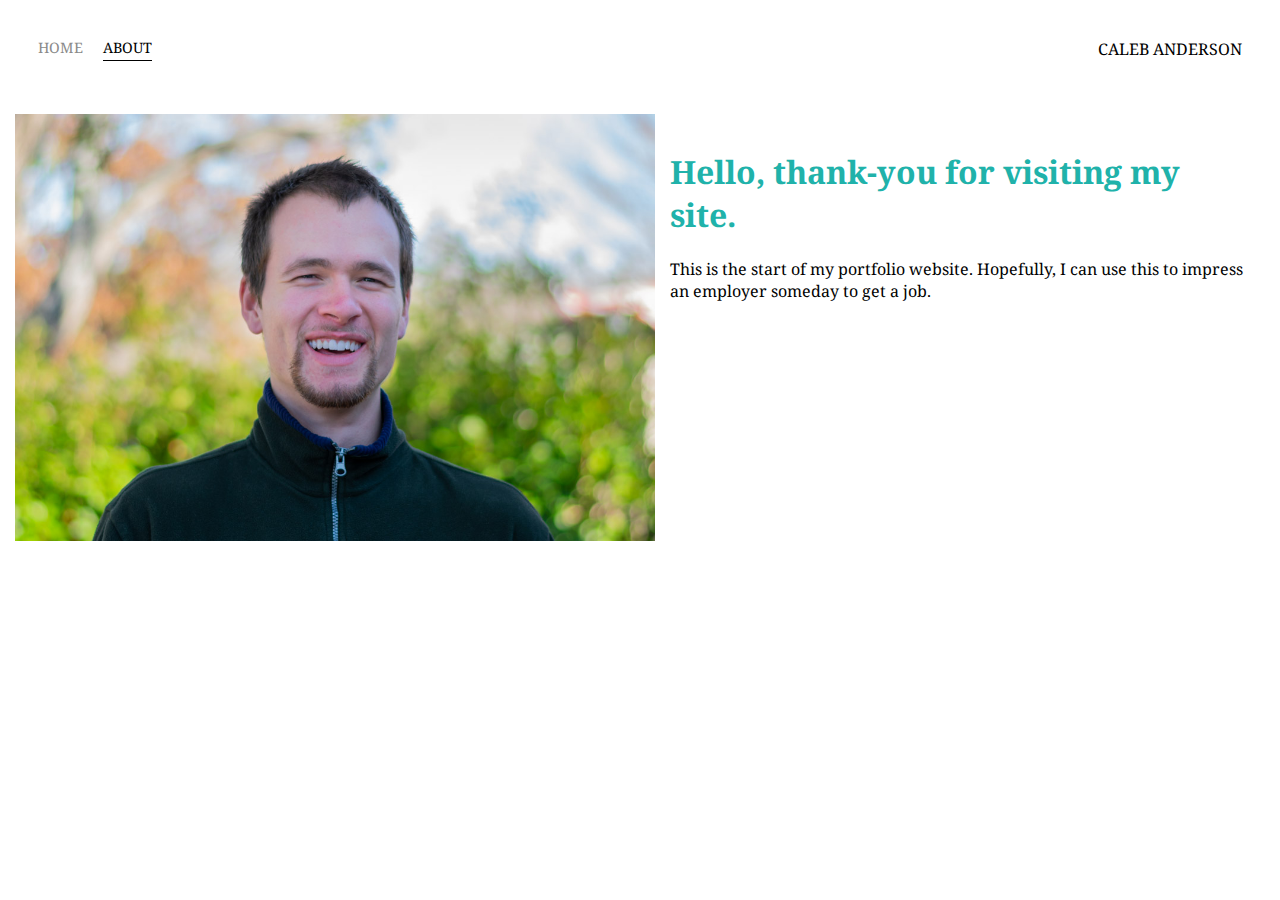
<file: Portfolio Project/about.html>
﻿<!DOCTYPE html>
<html>
<head>
    <meta charset="utf-8" />
    <title>About</title>
    <link href="https://fonts.googleapis.com/css2?family=Noto+Serif&display=swap" rel="stylesheet">
    <link rel="stylesheet" href="styles.css">
</head>
<body>
    <div class="container">
        <div class="nav-wrapper">
            <div class="left-side">
                <div class="nav-link-wrapper">
                    <a href="index.html">Home</a>
                </div>

                <div class="nav-link-wrapper active-nav-link">
                    <a href="about.html">About</a>
                </div>
            </div>

            <div class="right-side">
                <div class="brand">
                    <div>CALEB ANDERSON</div>
                </div>
            </div>
        </div>

        <div class="content-wrapper">
            <div class="two-column-wrapper">
                <div class="profile-image-wrapper">
                    <img src="img/Myself.jpg" alt="">
                </div>
                <div class="profile-content-wrapper">
                    <h1>Hello, thank-you for visiting my site.</h1>
                    <p>This is the start of my portfolio website. Hopefully, I can use this to impress an employer someday to get a job.</p>
                </div>
            </div>
        </div>
    </div>
</body>
</html>
</file>
<file: Portfolio Project/styles.css>
/*Master Styles*/
/*removes the default page margin*/
body {
    margin: 0px;
    font-family: 'Noto Serif', serif;
}

/*We are creating a grid with 1 fr (fractional unit). that one fractional unit goes from the left side of teh screen to the right side of the screen.*/
.container {
    display: grid;
    grid-template-columns: 1fr;
}

/*This code (lines 13-56) creates our navigation bar on top of the document.*/
/*Nav Styles*/
/*uses flex to horizontally align the name with the links*/
.nav-wrapper {
    display: flex;
    justify-content: space-between;
    padding: 38px;
}

/*uses flex to horizontally align our links*/
.left-side {
    display: flex;
}

/*This code follows a tree from nav-wrapper to left-side to div within the HTML file. Then it changes the font size and type*/
.nav-wrapper > .left-side > div {
    margin-right: 20px;
    font-size: 0.9em;
    text-transform: uppercase;
}

/*Creates a transparent border under the links*/
.nav-link-wrapper {
    height: 22px;
    border-bottom: 1px solid transparent;
    transition: border-bottom 0.5s;
}

/*changes the color of the links to gray and removes the underline*/
.nav-link-wrapper a {
    color: #8a8a8a;
    text-decoration: none;
    transition: color 0.5s;
}

/*creates a black border under teh link when hovering the mouse over the link*/
.nav-link-wrapper:hover {
    border-bottom: 1px solid black;
}

/*changes the link to black when hovering the mouse over it.*/
.nav-link-wrapper a:hover {
    color: black;
}

.active-nav-link {
    border-bottom: 1px solid black;
}

/*important is used to override the standard color behaviour*/
.active-nav-link a {
    color: black !important;
}

/*Portfolio Styles*/
/*adds 3 columns to my grid for the portfolio achievements*/
.portfolio-items-wrapper {
    display: grid;
    grid-template-columns: 1fr 1fr 1fr;
}

.portfolio-item-wrapper {
    position: relative;
}

.portfolio-img-background {
    height: 350px;
    width: 100%;
    background-size: cover; /*no overlap*/
    background-position: center;
    background-repeat: no-repeat;
}

/*position absolute would not work without position relative above*/
.img-text-wrapper {
    position: absolute;
    top: 0;
    display: flex;
    flex-direction: column;
    justify-content: center; /*centers from left to right*/
    align-items: center; /*centers from top to bottom*/
    height: 100%;
    text-align: center;
    padding-left: 100px;
    padding-right: 100px;
}

.logo-wrapper img {
    width: 50%;
    margin-bottom: 20px;
}

.img-text-wrapper .subtitle {
    transition: 1s;
    font-weight: 900;
    color: transparent;
}

/*makes are font bold and green*/
.img-text-wrapper:hover .subtitle {
    font-weight: 900;
    color: red;
}

.img-darken {
    transition: 1s;
    filter: brightness(10%);
}

.img-brighten {
    transition: 1s;
    filter: brightness(100%);
}

/*About page styles*/
.two-column-wrapper {
    display: grid;
    grid-template-columns: 1fr 1fr;
}

.profile-image-wrapper img {
    width: 100%;
    padding: 15px;
}

.profile-content-wrapper {
    padding: 30px;

}

.profile-content-wrapper h1 {
    color: lightseagreen;
}
</file>
